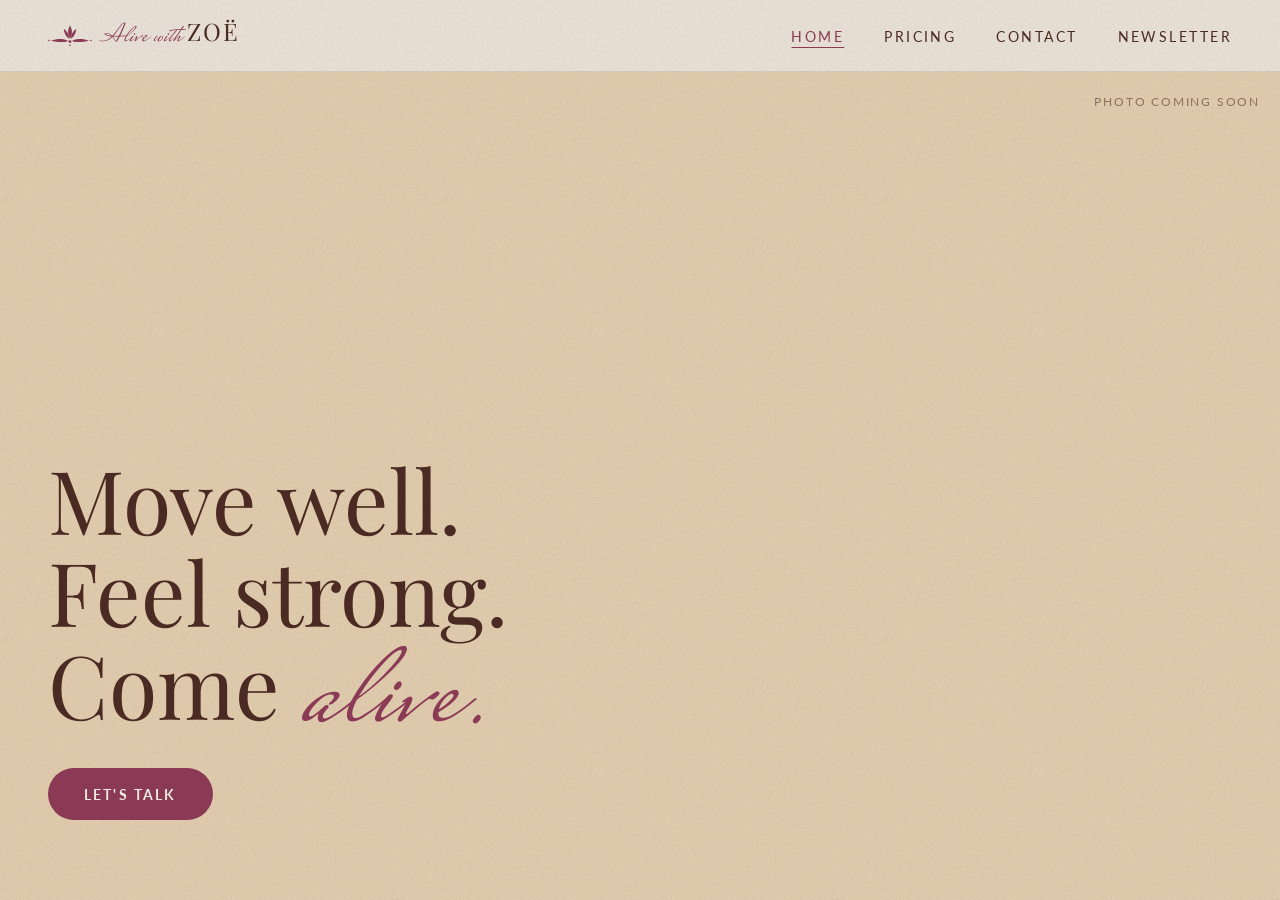
<file: index.html>
<!doctype html>
<html lang="en">
<head>
  <meta charset="utf-8">
  <meta name="viewport" content="width=device-width, initial-scale=1">
  <title>Alive with Zoë | Pilates in San Diego &amp; North County</title>
  <meta name="description" content="Classical and fusion mat Pilates in San Diego and North County: private sessions in your home or at the gym, plus small groups.">
  <link rel="icon" href="images/emblem.svg" type="image/svg+xml">
  <link rel="preconnect" href="https://fonts.googleapis.com">
  <link rel="preconnect" href="https://fonts.gstatic.com" crossorigin>
  <link href="https://fonts.googleapis.com/css2?family=Lato:wght@400;700&family=Mrs+Saint+Delafield&family=Playfair+Display:wght@400;600&display=swap" rel="stylesheet">
  <link rel="stylesheet" href="styles.css">
</head>
<body>
  <!-- Intro effect: tap anywhere to skip -->
  <input type="checkbox" id="skip-intro" class="toggle" aria-hidden="true" tabindex="-1">
  <label for="skip-intro" class="intro" aria-hidden="true">
    <span class="intro-word">Breathe.</span>
    <span class="intro-word">Move.</span>
    <span class="intro-word">Feel.</span>
    <span class="intro-word script">Alive.</span>
    <span class="intro-hint">Tap to skip</span>
  </label>

  <!-- Top bar and menu -->
  <header class="top-bar">
    <a href="index.html" class="brand" aria-label="Alive with Zoë, home">
      <img src="images/emblem.svg" alt="" class="brand-emblem" width="120" height="64">
      <span class="brand-name"><span class="script">Alive with</span> ZOË</span>
    </a>

    <input type="checkbox" id="menu-toggle" class="toggle" aria-label="Menu">
    <label for="menu-toggle" class="menu-button" aria-hidden="true"><span></span></label>

    <nav class="menu" aria-label="Main menu">
      <ul>
        <li><a href="index.html" aria-current="page">Home</a></li>
        <li><a href="pricing.html">Pricing</a></li>
        <li><a href="contact.html">Contact</a></li>
        <li><a href="newsletter.html">Newsletter</a></li>
      </ul>
      <img src="images/emblem.svg" alt="" class="menu-ornament" width="120" height="64">
    </nav>
  </header>

  <main>
    <!-- Headline area -->
    <section class="hero">
      <div class="hero-photo" role="img" aria-label="Photo of Zoë coming soon">
        <span class="photo-note">Photo coming soon</span>
      </div>
      <div class="hero-text">
        <h1>Move well.<br>Feel strong.<br>Come <span class="script">alive.</span></h1>
        <a class="button" href="contact.html">Let's talk</a>
      </div>
    </section>
  </main>
</body>
</html>
</file>
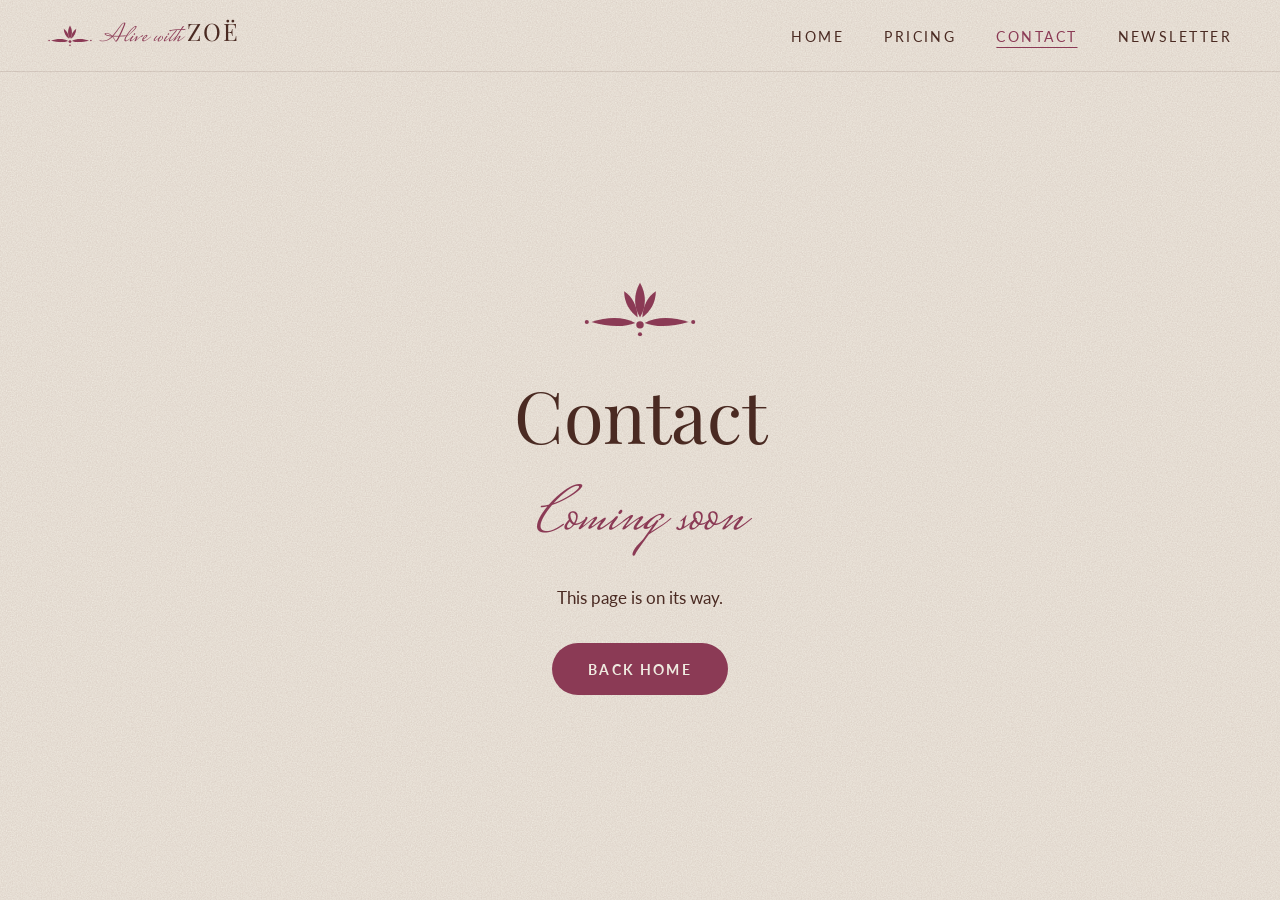
<file: contact.html>
<!doctype html>
<html lang="en">
<head>
  <meta charset="utf-8">
  <meta name="viewport" content="width=device-width, initial-scale=1">
  <title>Contact | Alive with Zoë</title>
  <meta name="description" content="Classical and fusion mat Pilates in San Diego and North County: private sessions in your home or at the gym, plus small groups.">
  <link rel="icon" href="images/emblem.svg" type="image/svg+xml">
  <link rel="preconnect" href="https://fonts.googleapis.com">
  <link rel="preconnect" href="https://fonts.gstatic.com" crossorigin>
  <link href="https://fonts.googleapis.com/css2?family=Lato:wght@400;700&family=Mrs+Saint+Delafield&family=Playfair+Display:wght@400;600&display=swap" rel="stylesheet">
  <link rel="stylesheet" href="styles.css">
</head>
<body>
  <!-- Top bar and menu -->
  <header class="top-bar">
    <a href="index.html" class="brand" aria-label="Alive with Zoë, home">
      <img src="images/emblem.svg" alt="" class="brand-emblem" width="120" height="64">
      <span class="brand-name"><span class="script">Alive with</span> ZOË</span>
    </a>

    <input type="checkbox" id="menu-toggle" class="toggle" aria-label="Menu">
    <label for="menu-toggle" class="menu-button" aria-hidden="true"><span></span></label>

    <nav class="menu" aria-label="Main menu">
      <ul>
        <li><a href="index.html">Home</a></li>
        <li><a href="pricing.html">Pricing</a></li>
        <li><a href="contact.html" aria-current="page">Contact</a></li>
        <li><a href="newsletter.html">Newsletter</a></li>
      </ul>
      <img src="images/emblem.svg" alt="" class="menu-ornament" width="120" height="64">
    </nav>
  </header>

  <main class="coming-soon">
    <img src="images/emblem.svg" alt="" width="120" height="64">
    <h1>Contact</h1>
    <p class="script">Coming soon</p>
    <p>This page is on its way.</p>
    <a class="button" href="index.html">Back home</a>
  </main>
</body>
</html>
</file>
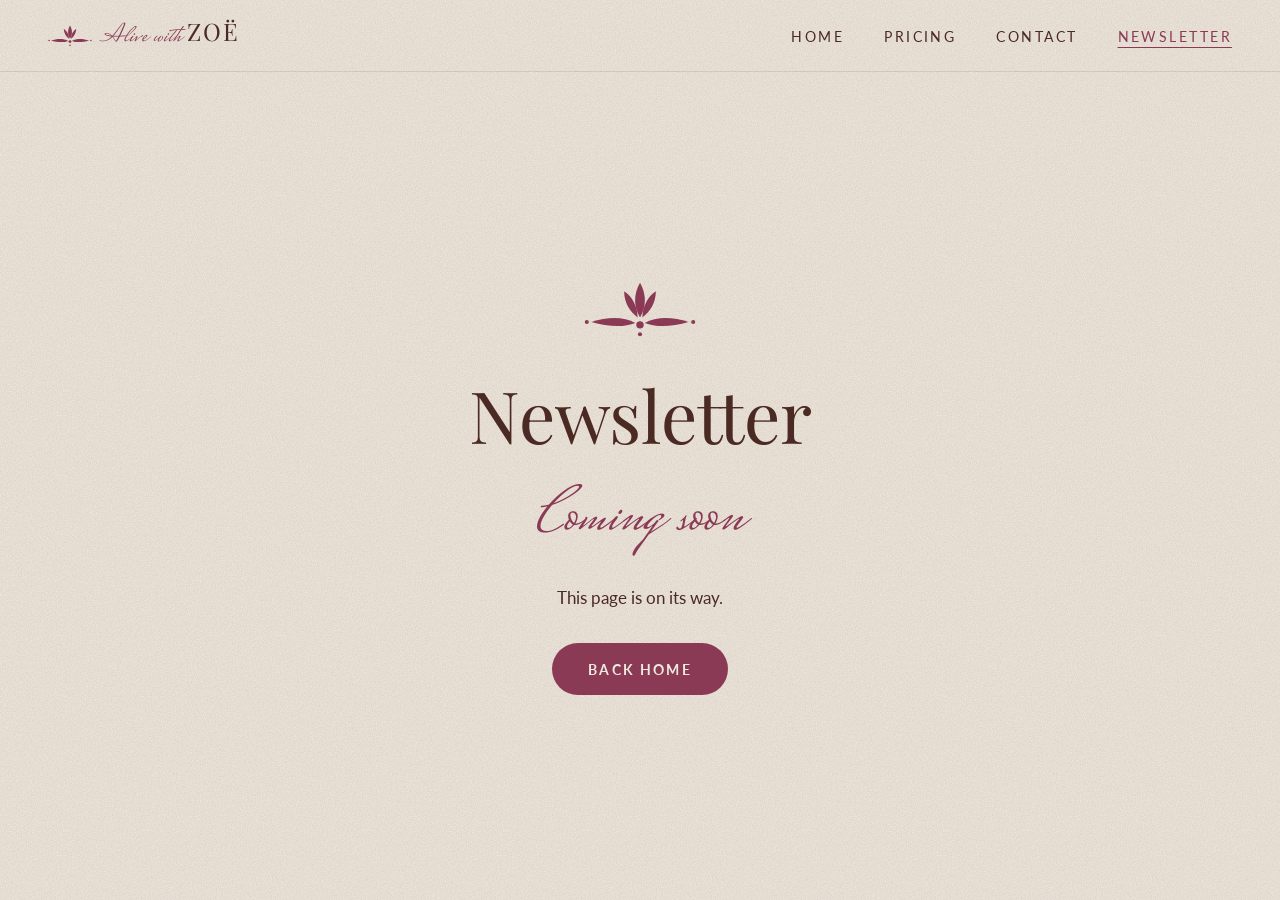
<file: newsletter.html>
<!doctype html>
<html lang="en">
<head>
  <meta charset="utf-8">
  <meta name="viewport" content="width=device-width, initial-scale=1">
  <title>Newsletter | Alive with Zoë</title>
  <meta name="description" content="Classical and fusion mat Pilates in San Diego and North County: private sessions in your home or at the gym, plus small groups.">
  <link rel="icon" href="images/emblem.svg" type="image/svg+xml">
  <link rel="preconnect" href="https://fonts.googleapis.com">
  <link rel="preconnect" href="https://fonts.gstatic.com" crossorigin>
  <link href="https://fonts.googleapis.com/css2?family=Lato:wght@400;700&family=Mrs+Saint+Delafield&family=Playfair+Display:wght@400;600&display=swap" rel="stylesheet">
  <link rel="stylesheet" href="styles.css">
</head>
<body>
  <!-- Top bar and menu -->
  <header class="top-bar">
    <a href="index.html" class="brand" aria-label="Alive with Zoë, home">
      <img src="images/emblem.svg" alt="" class="brand-emblem" width="120" height="64">
      <span class="brand-name"><span class="script">Alive with</span> ZOË</span>
    </a>

    <input type="checkbox" id="menu-toggle" class="toggle" aria-label="Menu">
    <label for="menu-toggle" class="menu-button" aria-hidden="true"><span></span></label>

    <nav class="menu" aria-label="Main menu">
      <ul>
        <li><a href="index.html">Home</a></li>
        <li><a href="pricing.html">Pricing</a></li>
        <li><a href="contact.html">Contact</a></li>
        <li><a href="newsletter.html" aria-current="page">Newsletter</a></li>
      </ul>
      <img src="images/emblem.svg" alt="" class="menu-ornament" width="120" height="64">
    </nav>
  </header>

  <main class="coming-soon">
    <img src="images/emblem.svg" alt="" width="120" height="64">
    <h1>Newsletter</h1>
    <p class="script">Coming soon</p>
    <p>This page is on its way.</p>
    <a class="button" href="index.html">Back home</a>
  </main>
</body>
</html>
</file>
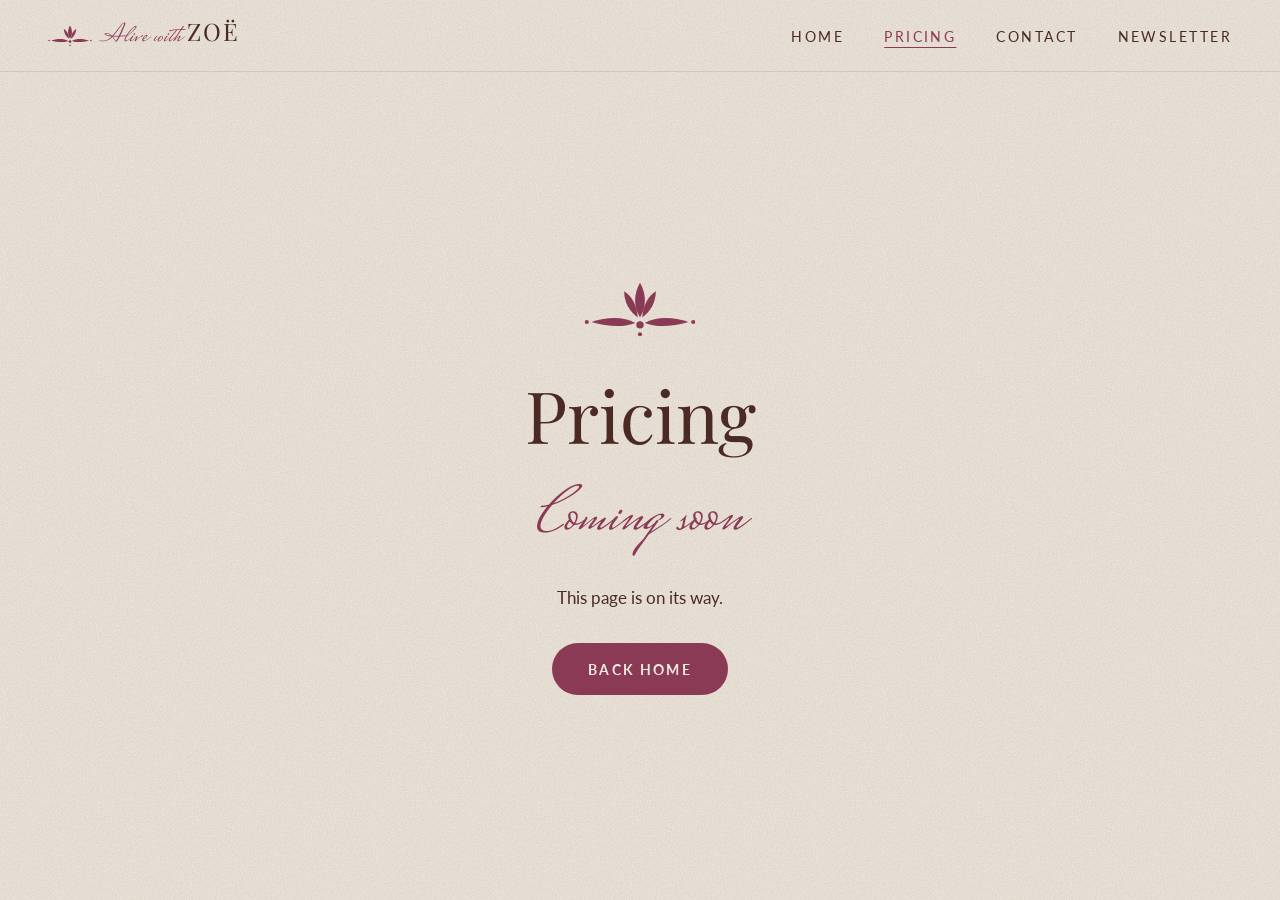
<file: pricing.html>
<!doctype html>
<html lang="en">
<head>
  <meta charset="utf-8">
  <meta name="viewport" content="width=device-width, initial-scale=1">
  <title>Pricing | Alive with Zoë</title>
  <meta name="description" content="Classical and fusion mat Pilates in San Diego and North County: private sessions in your home or at the gym, plus small groups.">
  <link rel="icon" href="images/emblem.svg" type="image/svg+xml">
  <link rel="preconnect" href="https://fonts.googleapis.com">
  <link rel="preconnect" href="https://fonts.gstatic.com" crossorigin>
  <link href="https://fonts.googleapis.com/css2?family=Lato:wght@400;700&family=Mrs+Saint+Delafield&family=Playfair+Display:wght@400;600&display=swap" rel="stylesheet">
  <link rel="stylesheet" href="styles.css">
</head>
<body>
  <!-- Top bar and menu -->
  <header class="top-bar">
    <a href="index.html" class="brand" aria-label="Alive with Zoë, home">
      <img src="images/emblem.svg" alt="" class="brand-emblem" width="120" height="64">
      <span class="brand-name"><span class="script">Alive with</span> ZOË</span>
    </a>

    <input type="checkbox" id="menu-toggle" class="toggle" aria-label="Menu">
    <label for="menu-toggle" class="menu-button" aria-hidden="true"><span></span></label>

    <nav class="menu" aria-label="Main menu">
      <ul>
        <li><a href="index.html">Home</a></li>
        <li><a href="pricing.html" aria-current="page">Pricing</a></li>
        <li><a href="contact.html">Contact</a></li>
        <li><a href="newsletter.html">Newsletter</a></li>
      </ul>
      <img src="images/emblem.svg" alt="" class="menu-ornament" width="120" height="64">
    </nav>
  </header>

  <main class="coming-soon">
    <img src="images/emblem.svg" alt="" width="120" height="64">
    <h1>Pricing</h1>
    <p class="script">Coming soon</p>
    <p>This page is on its way.</p>
    <a class="button" href="index.html">Back home</a>
  </main>
</body>
</html>
</file>
<file: styles.css>
/* ==========================================================
   Alive with Zoë — styles
   Built phone-first: the main rules are for phones, and the
   "@media (min-width: ...)" sections adjust for bigger screens.
   ========================================================== */

/* ---------- Colors and fonts (change them here only) ---------- */
:root {
  --cream: #efeae0;
  --sand: #e6d3b3;
  --butter: #dedb9a;
  --sage: #8c9e5e;
  --plum: #8b3a55;
  --chocolate: #4a2a22;

  --font-heading: "Playfair Display", Georgia, serif;
  --font-script: "Mrs Saint Delafield", cursive;
  --font-body: "Lato", Arial, sans-serif;

  /* Soft paper-like grain, drawn by the browser (no image file needed) */
  --grain: url("data:image/svg+xml,%3Csvg xmlns='http://www.w3.org/2000/svg' width='220' height='220'%3E%3Cfilter id='n'%3E%3CfeTurbulence type='fractalNoise' baseFrequency='.8' numOctaves='3' stitchTiles='stitch'/%3E%3CfeColorMatrix values='0 0 0 0 .29 0 0 0 0 .16 0 0 0 0 .13 0 0 0 .22 0'/%3E%3C/filter%3E%3Crect width='100%25' height='100%25' filter='url(%23n)'/%3E%3C/svg%3E");

  --bar-height: 4.5rem;
}

/* ---------- Basics ---------- */
*,
*::before,
*::after {
  box-sizing: border-box;
}

html {
  -webkit-text-size-adjust: 100%;
}

body {
  margin: 0;
  background: var(--cream) var(--grain);
  color: var(--chocolate);
  font-family: var(--font-body);
  font-size: 1.0625rem;
  line-height: 1.6;
}

img {
  max-width: 100%;
  display: block;
}

a {
  color: inherit;
}

.script {
  font-family: var(--font-script);
  font-weight: 400;
  color: var(--plum);
}

/* Hidden on-off switches that power the intro skip and the menu */
.toggle {
  position: absolute;
  opacity: 0;
  width: 1px;
  height: 1px;
  pointer-events: none;
}

/* ---------- 1. Intro effect ---------- */
.intro {
  position: fixed;
  inset: 0;
  z-index: 100;
  display: flex;
  flex-direction: column;
  align-items: center;
  justify-content: center;
  gap: 0.25rem;
  background: var(--cream) var(--grain);
  cursor: pointer;
  animation: intro-out 0.7s ease 3s forwards;
}

.intro-word {
  font-family: var(--font-heading);
  font-size: clamp(2.25rem, 11vw, 4.5rem);
  line-height: 1.15;
  opacity: 0;
  transform: translateY(0.6rem);
  animation: word-in 0.6s ease forwards;
}

.intro-word:nth-child(1) { animation-delay: 0.2s; }
.intro-word:nth-child(2) { animation-delay: 0.8s; }
.intro-word:nth-child(3) { animation-delay: 1.4s; }

.intro-word.script {
  font-family: var(--font-script);
  font-size: clamp(3.5rem, 18vw, 7rem);
  line-height: 1.1;
  animation-delay: 2s;
}

.intro-hint {
  position: absolute;
  bottom: 2rem;
  font-size: 0.8rem;
  letter-spacing: 0.15em;
  text-transform: uppercase;
  opacity: 0.6;
}

@keyframes word-in {
  to {
    opacity: 1;
    transform: none;
  }
}

@keyframes intro-out {
  to {
    opacity: 0;
    visibility: hidden;
  }
}

/* Tapping the intro skips it */
#skip-intro:checked ~ .intro {
  display: none;
}

/* People who turn off motion on their phone don't see the intro */
@media (prefers-reduced-motion: reduce) {
  .intro {
    display: none;
  }
}

/* ---------- 2. Top bar and menu ---------- */
.top-bar {
  position: sticky;
  top: 0;
  z-index: 50;
  height: var(--bar-height);
  display: flex;
  align-items: center;
  justify-content: space-between;
  padding: 0 1.25rem;
  background: var(--cream) var(--grain);
  border-bottom: 1px solid rgba(74, 42, 34, 0.12);
}

.brand {
  display: flex;
  align-items: center;
  gap: 0.6rem;
  text-decoration: none;
  position: relative;
  z-index: 2;
}

.brand-emblem {
  width: 2.75rem;
  height: auto;
}

.brand-name {
  display: flex;
  align-items: baseline;
  gap: 0.4rem;
  font-family: var(--font-heading);
  font-size: 1.5rem;
  letter-spacing: 0.08em;
}

.brand-name .script {
  font-size: 1.6rem;
  letter-spacing: 0;
}

/* The ☰ button (three lines that turn into an X) */
.menu-button {
  position: relative;
  z-index: 2;
  width: 2.75rem;
  height: 2.75rem;
  display: flex;
  align-items: center;
  justify-content: center;
  cursor: pointer;
  border-radius: 50%;
}

.menu-button span,
.menu-button span::before,
.menu-button span::after {
  display: block;
  width: 1.6rem;
  height: 2px;
  background: var(--chocolate);
  transition: transform 0.3s ease, background 0.3s ease;
}

.menu-button span {
  position: relative;
}

.menu-button span::before,
.menu-button span::after {
  content: "";
  position: absolute;
  left: 0;
}

.menu-button span::before { top: -0.5rem; }
.menu-button span::after { top: 0.5rem; }

#menu-toggle:checked ~ .menu-button span {
  background: transparent;
}

#menu-toggle:checked ~ .menu-button span::before {
  transform: translateY(0.5rem) rotate(45deg);
}

#menu-toggle:checked ~ .menu-button span::after {
  transform: translateY(-0.5rem) rotate(-45deg);
}

#menu-toggle:focus-visible ~ .menu-button {
  outline: 2px solid var(--plum);
  outline-offset: 2px;
}

/* The full-screen menu (phones) */
.menu {
  position: fixed;
  inset: 0;
  z-index: 1;
  display: flex;
  flex-direction: column;
  align-items: center;
  justify-content: center;
  gap: 2rem;
  background: var(--cream) var(--grain);
  opacity: 0;
  visibility: hidden;
  transition: opacity 0.35s ease, visibility 0.35s ease;
}

#menu-toggle:checked ~ .menu {
  opacity: 1;
  visibility: visible;
}

/* Stop the page scrolling behind the open menu */
body:has(#menu-toggle:checked) {
  overflow: hidden;
}

.menu ul {
  list-style: none;
  margin: 0;
  padding: 0;
  text-align: center;
}

.menu li + li {
  margin-top: 1.25rem;
}

.menu a {
  font-family: var(--font-heading);
  font-size: 2.25rem;
  color: var(--plum);
  text-decoration: none;
}

.menu a[aria-current="page"] {
  text-decoration: underline;
  text-decoration-thickness: 1px;
  text-underline-offset: 0.35em;
}

.menu-ornament {
  width: 6rem;
}

/* ---------- 3. Headline area ---------- */
.hero {
  position: relative;
  min-height: calc(100vh - var(--bar-height));
  min-height: calc(100svh - var(--bar-height));
  display: flex;
  align-items: flex-end;
}

/* Placeholder until Zoë's photo is ready */
.hero-photo {
  position: absolute;
  inset: 0;
  background: var(--sand) var(--grain);
}

.photo-note {
  position: absolute;
  top: 1.25rem;
  right: 1.25rem;
  font-size: 0.75rem;
  letter-spacing: 0.15em;
  text-transform: uppercase;
  opacity: 0.55;
}

.hero-text {
  position: relative;
  padding: 2rem 1.25rem 3rem;
}

.hero h1 {
  margin: 0 0 1.75rem;
  font-family: var(--font-heading);
  font-weight: 400;
  font-size: clamp(2.75rem, 13vw, 5.5rem);
  line-height: 1.05;
}

.hero h1 .script {
  font-size: 1.45em;
  line-height: 0.6;
}

.button {
  display: inline-block;
  padding: 0.9rem 2.25rem;
  background: var(--plum);
  color: var(--cream);
  font-family: var(--font-body);
  font-weight: 700;
  font-size: 0.9rem;
  letter-spacing: 0.15em;
  text-transform: uppercase;
  text-decoration: none;
  border-radius: 999px;
  transition: background 0.2s ease;
}

.button:hover,
.button:focus-visible {
  background: var(--chocolate);
}

/* ---------- "Coming soon" pages ---------- */
.coming-soon {
  min-height: calc(100vh - var(--bar-height));
  min-height: calc(100svh - var(--bar-height));
  display: flex;
  flex-direction: column;
  align-items: center;
  justify-content: center;
  gap: 1rem;
  padding: 2rem 1.25rem;
  text-align: center;
}

.coming-soon h1 {
  margin: 0;
  font-family: var(--font-heading);
  font-weight: 400;
  font-size: clamp(2.5rem, 12vw, 4.5rem);
}

.coming-soon .script {
  font-size: clamp(2.5rem, 12vw, 4rem);
  line-height: 1;
}

.coming-soon img {
  width: 7rem;
}

.coming-soon p {
  margin: 0 0 1rem;
}

/* ---------- Bigger screens (tablets and computers) ---------- */
@media (min-width: 900px) {
  .top-bar {
    padding: 0 3rem;
  }

  /* No ☰ button: the menu sits in a row across the top */
  .menu-button {
    display: none;
  }

  .menu {
    position: static;
    flex-direction: row;
    gap: 0;
    background: none;
    opacity: 1;
    visibility: visible;
    transition: none;
  }

  .menu-ornament {
    display: none;
  }

  .menu ul {
    display: flex;
    gap: 2.5rem;
  }

  .menu li + li {
    margin-top: 0;
  }

  .menu a {
    font-family: var(--font-body);
    font-size: 0.85rem;
    letter-spacing: 0.18em;
    text-transform: uppercase;
    color: var(--chocolate);
  }

  .menu a:hover,
  .menu a[aria-current="page"] {
    color: var(--plum);
  }

  .hero-text {
    padding: 3rem 3rem 5rem;
  }
}
</file>
